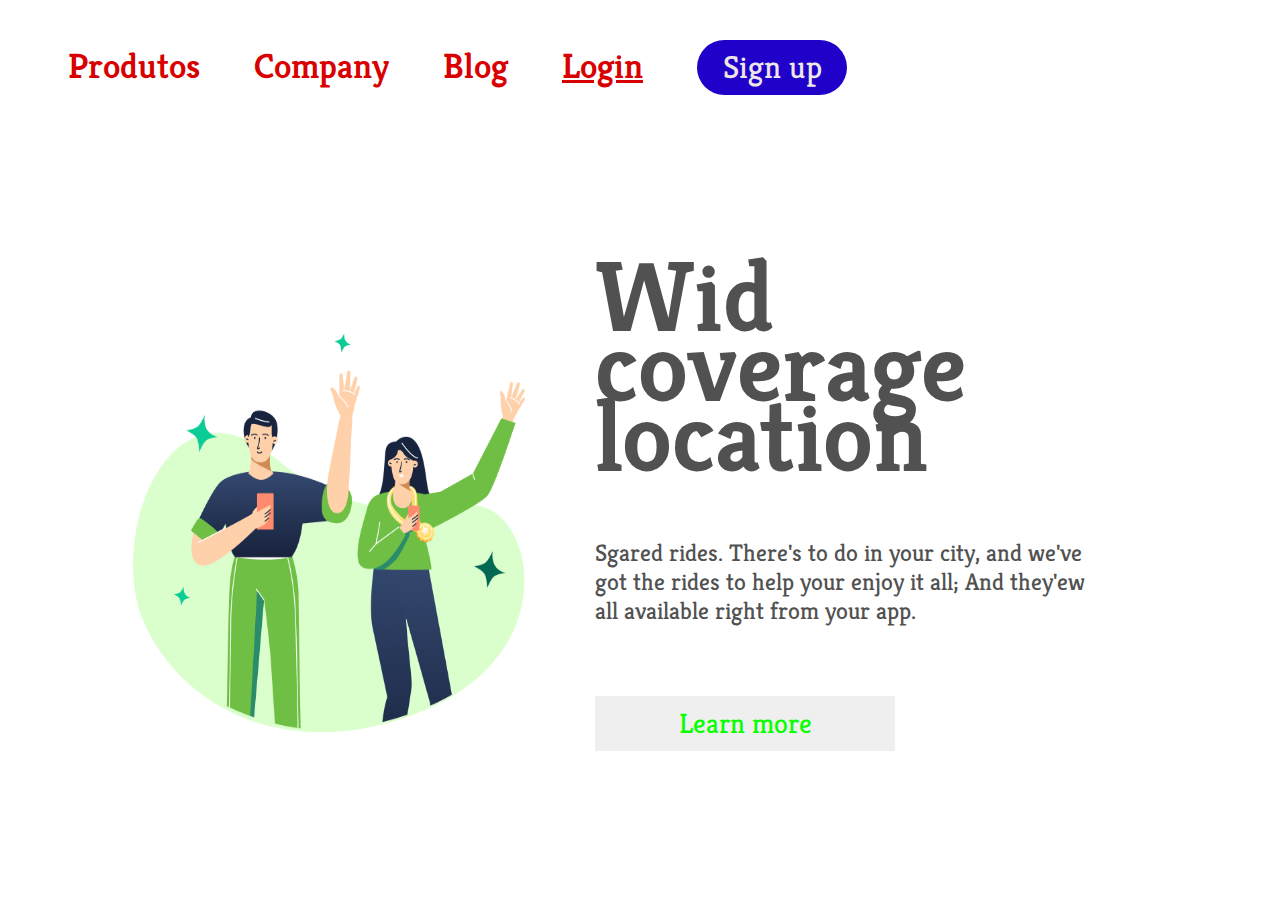
<file: index.html>
<!DOCTYPE html>
<html lang="pt-br">
<head>
    <meta charset="UTF-8">
    <meta name="viewport" content="width=device-width, initial-scale=1.0">
    <title>Desafio</title>
    <link rel="stylesheet" href="./style.css">
    <link rel="preconnect" href="https://fonts.googleapis.com">
    <link rel="preconnect" href="https://fonts.gstatic.com" crossorigin>
    <link href="https://fonts.googleapis.com/css2?family=Kreon:wght@300..700&display=swap" rel="stylesheet">

</head>
<body>
    
    <div>
        <a class="link-div"> Produtos</a>
        <a class="link-div"> Company</a>
        <a class="link-div"> Blog</a>
        <a href="./Login.html" class="link-div"> Login</a>
        <button  class="button-div">Sign up</button>
    </div>

    <main>
        <img src="./img/capa.png" alt="Capa" class="logo-capa">
        <section>
            <h1> Wid coverage location</h1>
            <p> Sgared rides. There's to do in your city, and we've got the rides to help your enjoy it all; And they'ew all available right from your app. </p>
            <button class="button-main">Learn more</button>
        </section>
    </main>
</body>
</html>
</file>
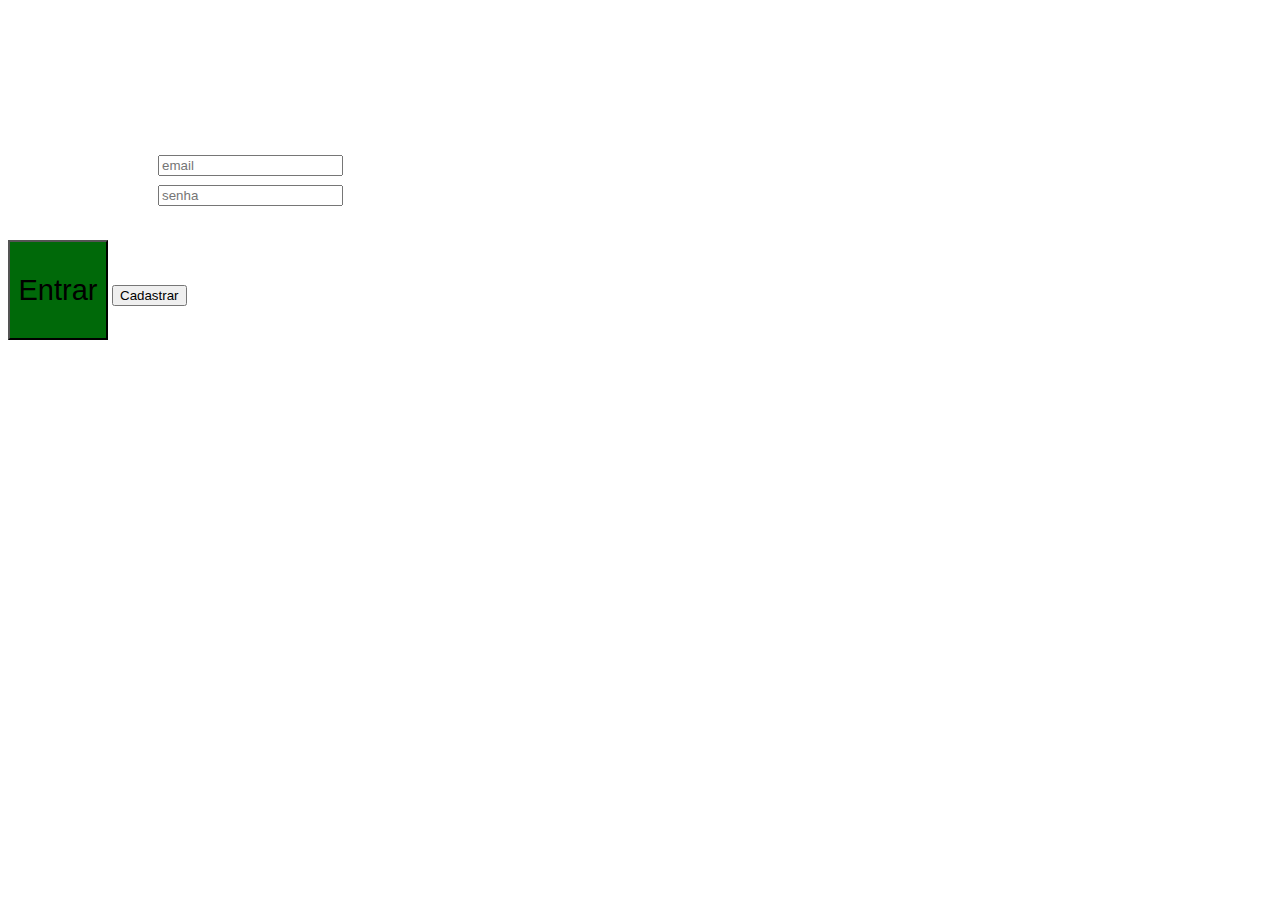
<file: Login.html>
<!DOCTYPE html>
<html lang="pt-br">
<head>
    <meta charset="UTF-8">
    <meta name="viewport" content="width=device-width, initial-scale=1.0">
    <title>Login</title>
    <link rel="stylesheet" href="./login.css">
</head>
<body>

    
<div>
    <input placeholder="email">
    <input placeholder="senha">
    
</div>

<main>
    
    <button class="button-entrar">Entrar</button>
    <button class="button-cadastrar">Cadastrar</button>
</main>
</body>
</html>
</file>
<file: style.css>
*{font-family: "Kreon", serif;
}

div {
    margin: 40px 0px 100px 60px
}

.link-div{
    font-weight: 600;
    font-size: 35px;
    line-height: 29px;
    color: #d80000;
    cursor: pointer;
    margin-right: 50px;
}

.button-div{
    background: #1f01c9;
    border-radius: 30px;
    width: 150px;
    height: 55px;
    border: none;
    font-weight: 400;
    font-size: 32px;
    line-height: 29px;
    color: #eee6e6;
    cursor: pointer
}

img{
    width: 400px;
    height: 400px; 
    margin-left: 125px;
    display: inline-block;   
}
main{
        font-weight: 300px;
        font-size: 50px;
        line-height: 50px;
        color: #515151;
        display: inline-block;
    
}
section{
    display: inline-block;
    margin-left: 50px;
    width: 515px;
}
h1{
    line-height: 70px;
}
p{
    font-weight: 400px;
    font-size: 24px;
    line-height: 29px;
    color: #515151;
    margin-top: 32px;
    margin-bottom: 65px;
}
.button-main{
    width: 300px;
    height: 55px;
    margin-bottom: 100px;
    border: none;
    font-weight: 400;
    font-size: 28px;
    line-height: 29px;
    color: #09ff00;
    cursor: pointer
}
</file>
<file: login.css>
div{
    margin-top: 150px;
    margin-left: 150px;
    width: 50px;
    line-height: 30px;

}




.button-entrar{
    background: #006909;
    width: 100px;
    height: 100px;
    font-size: 29px;
    margin-top: 30px;

}
</file>
